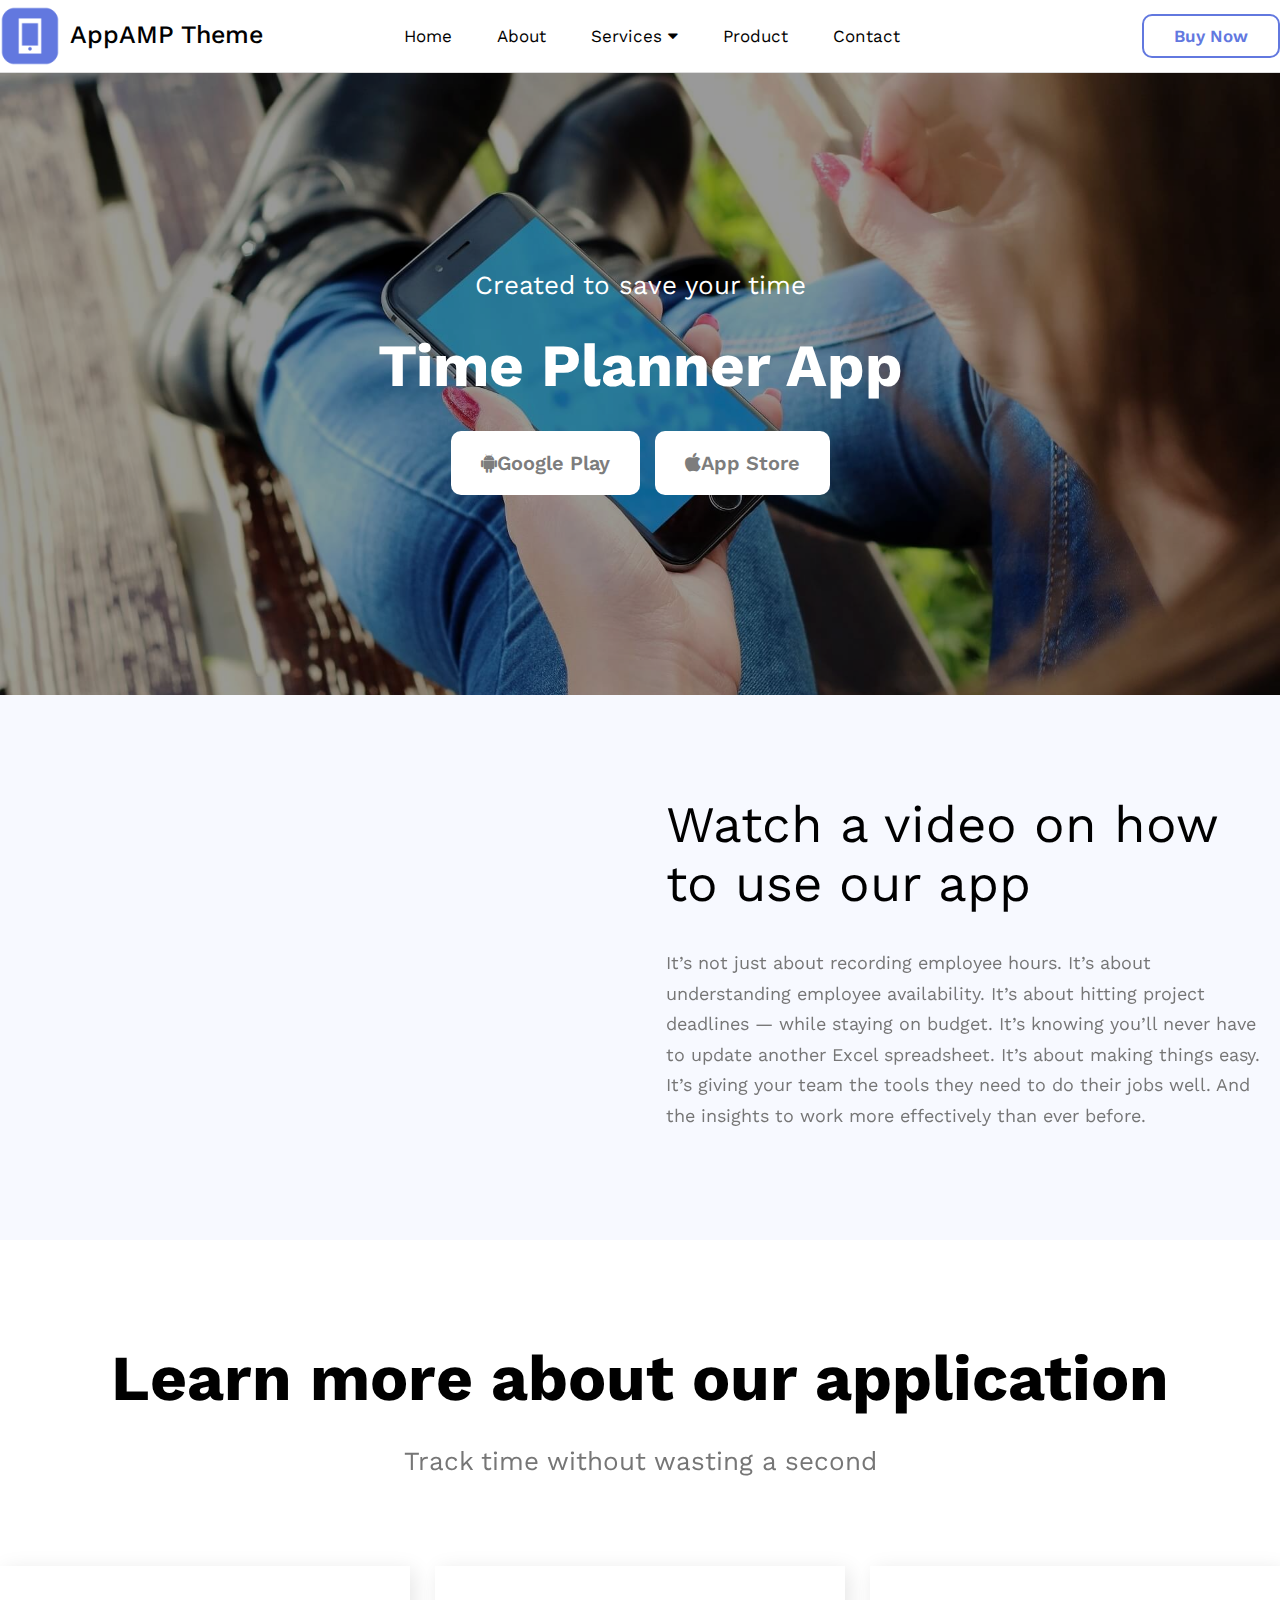
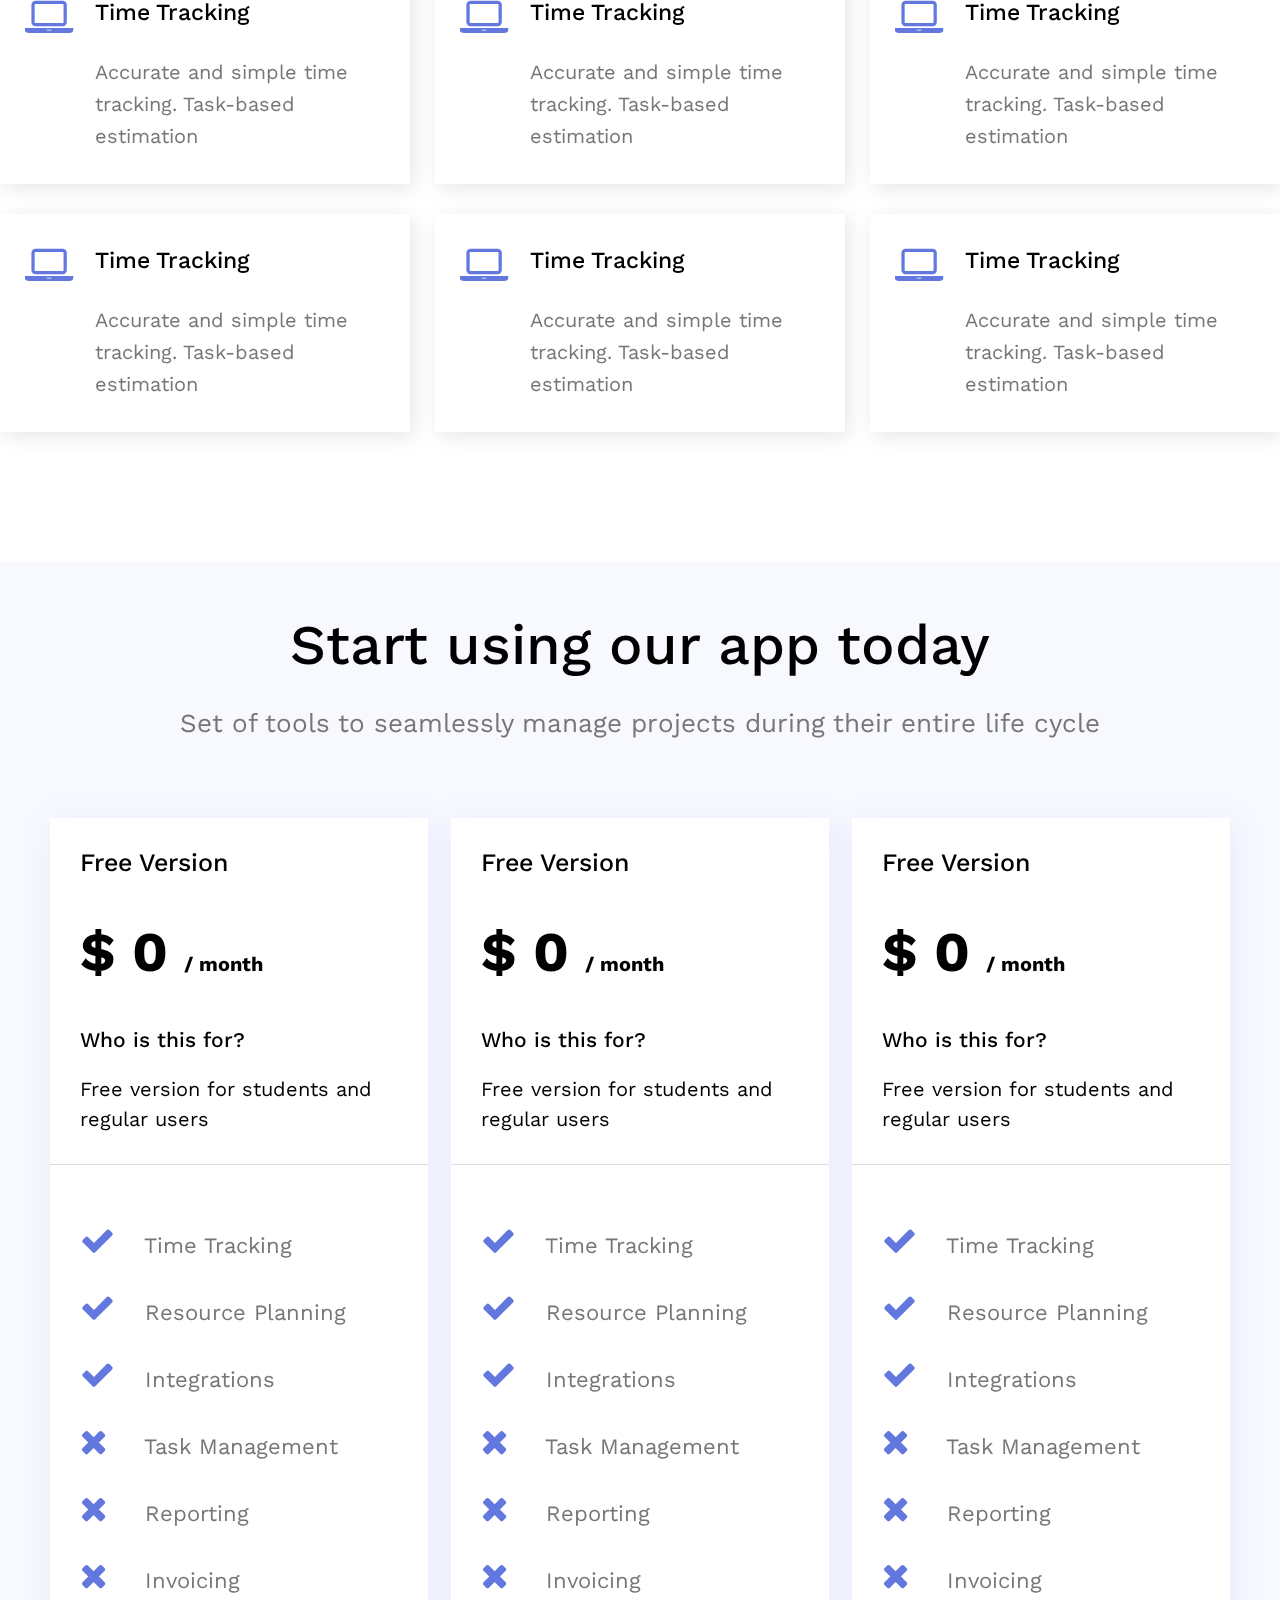
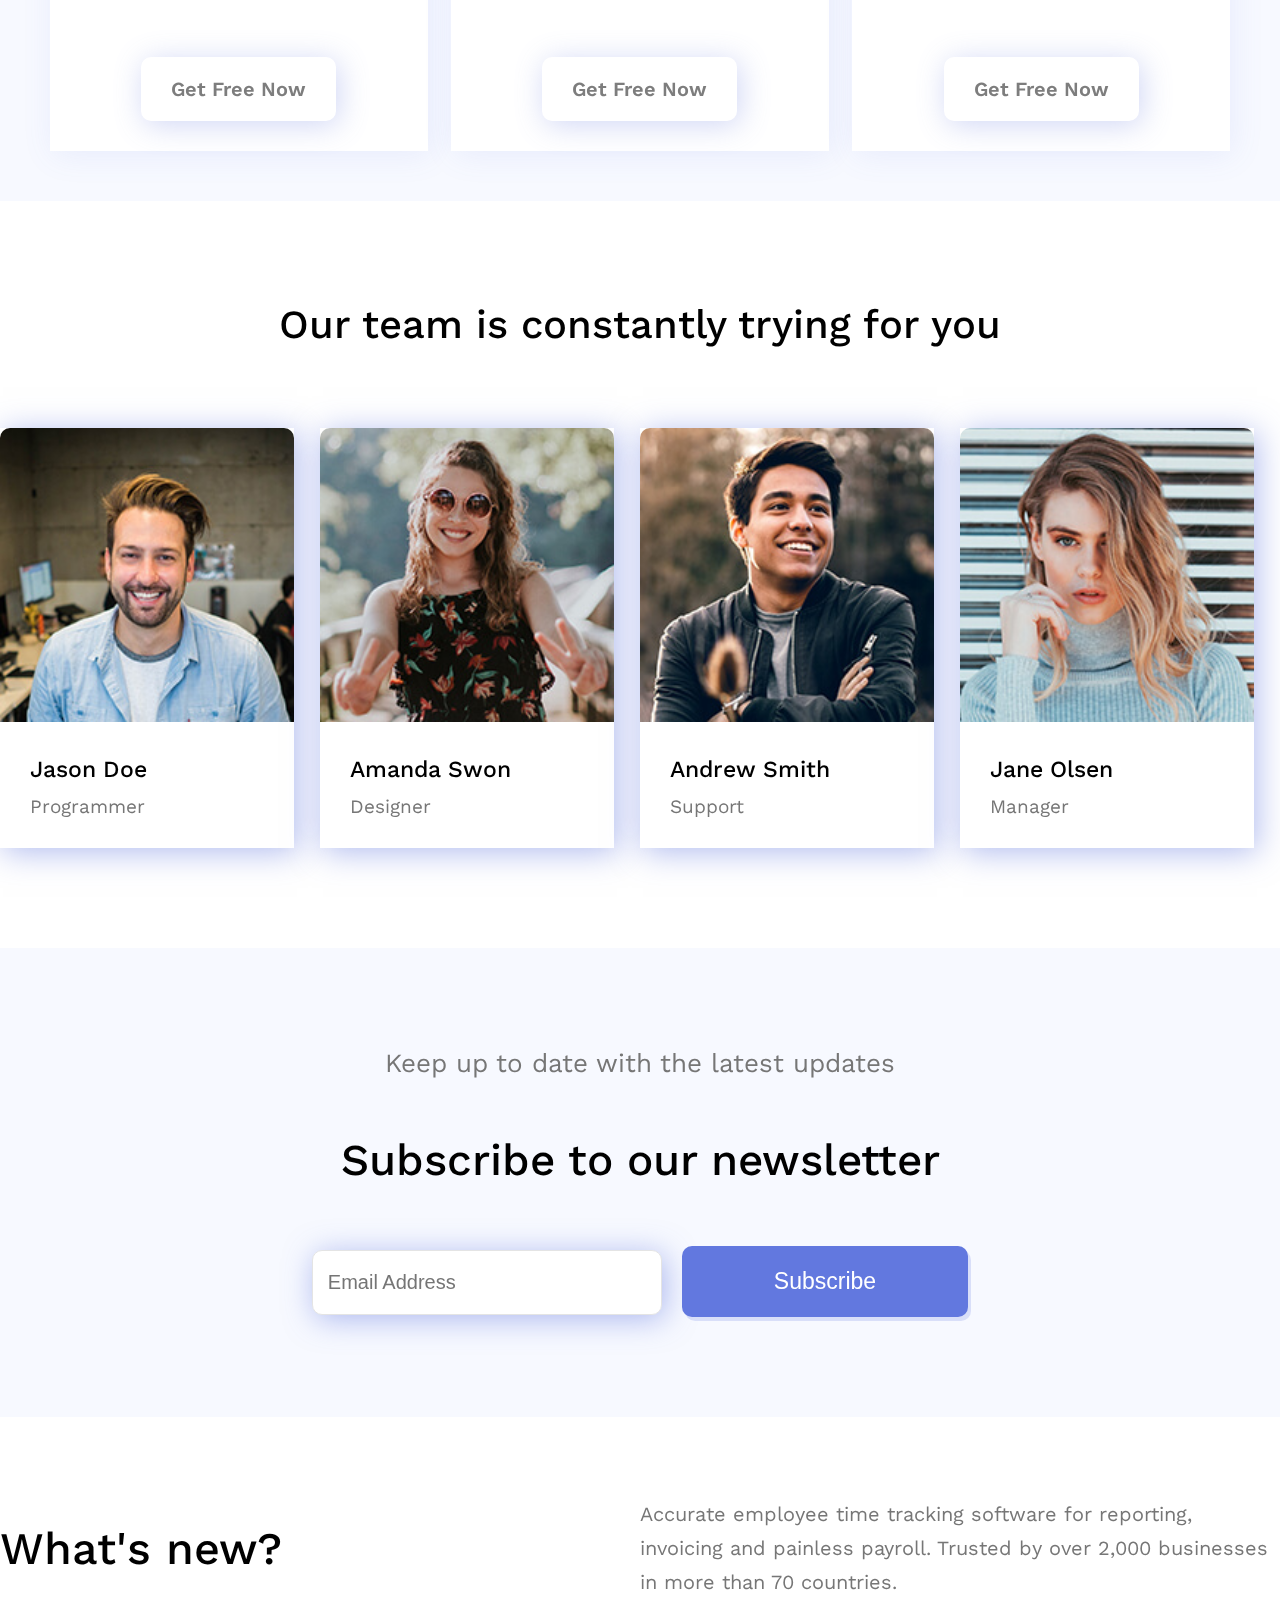
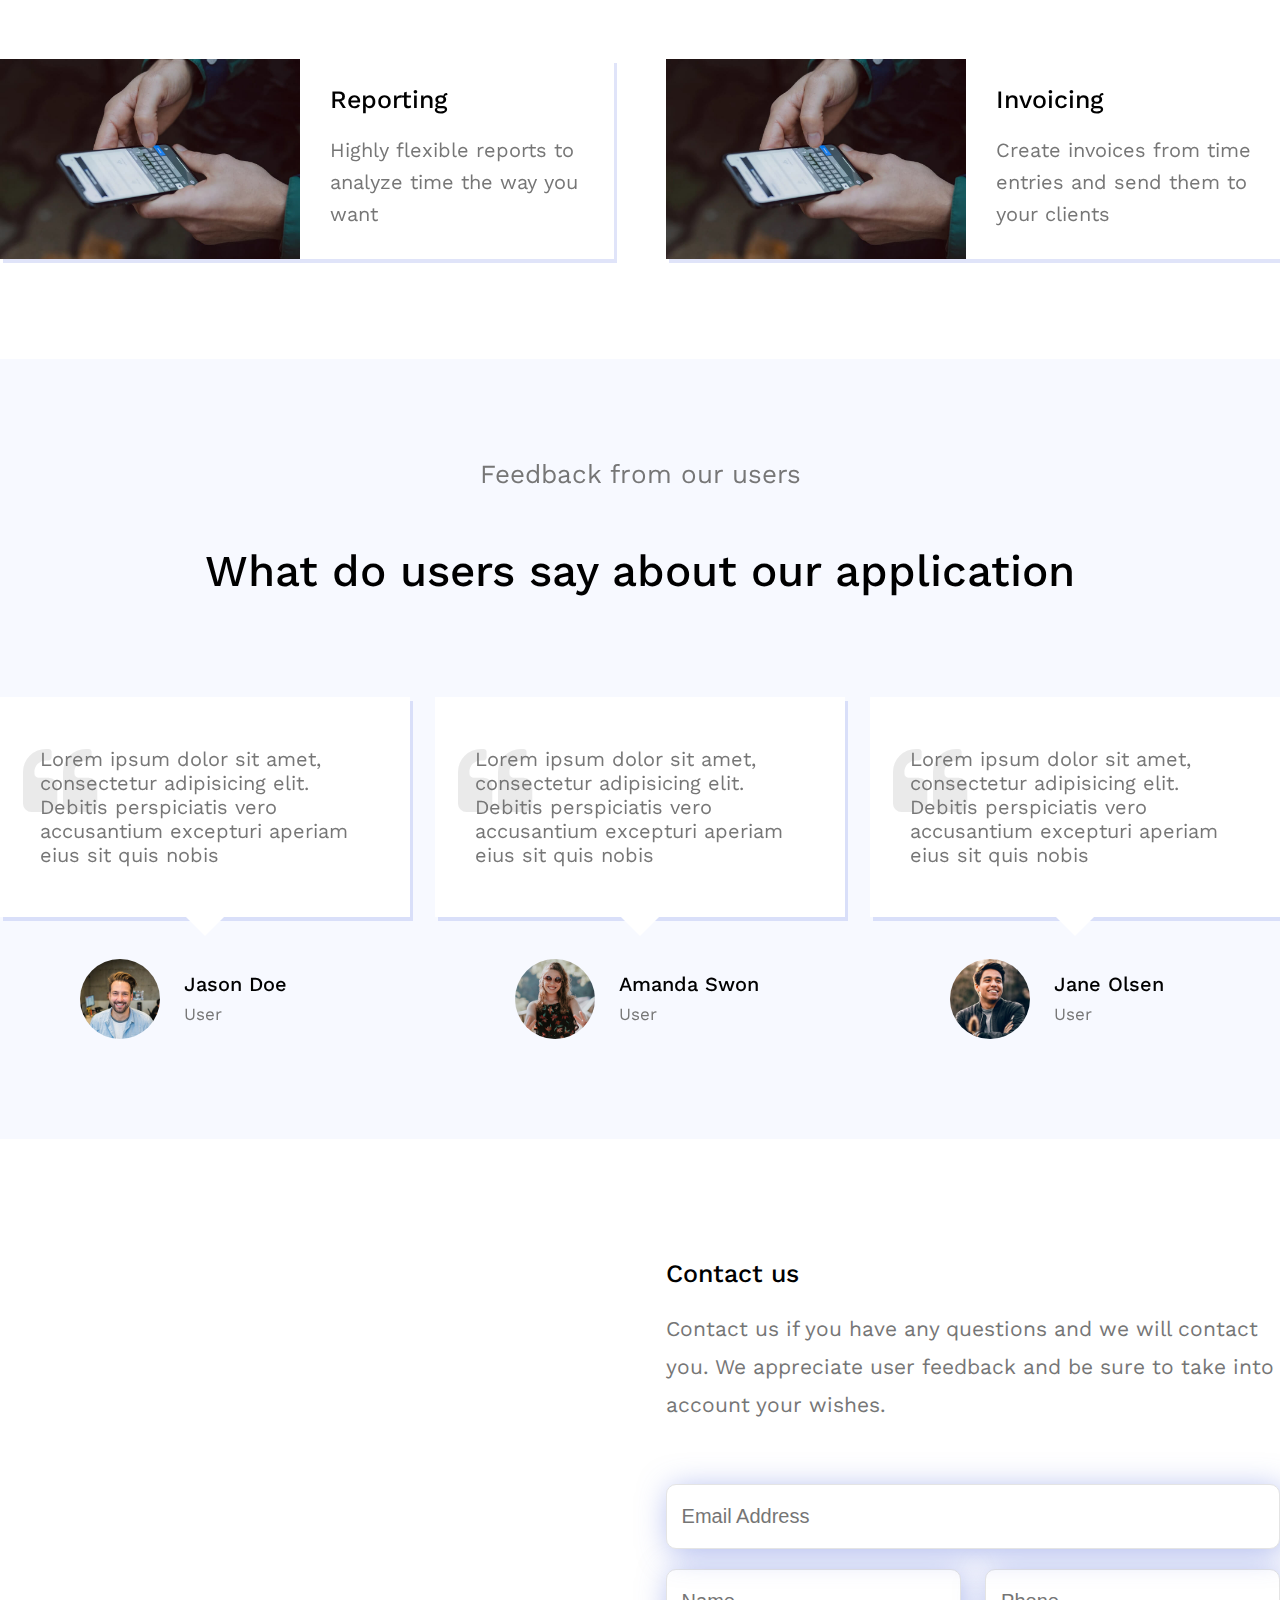
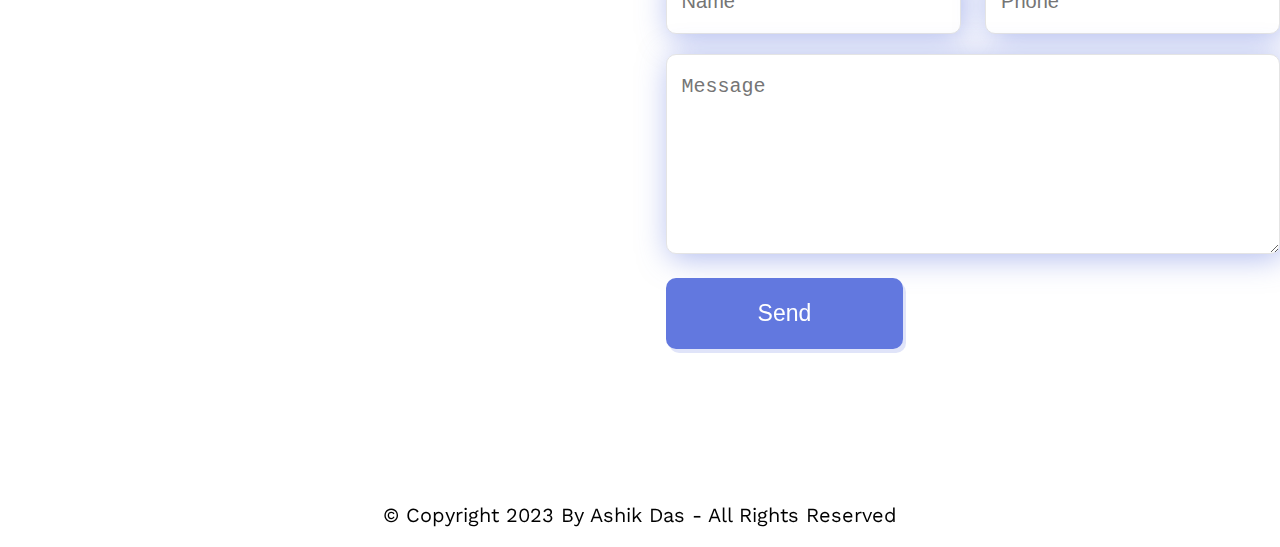
<file: index.html>
<!DOCTYPE html>
<html lang="en">
<head>
    <meta charset="UTF-8">
    <meta http-equiv="X-UA-Compatible" content="IE=edge">
    <meta name="viewport" content="width=device-width, initial-scale=1.0">
    <title>Document</title>
    <link rel="preconnect" href="https://fonts.googleapis.com">
    <link rel="preconnect" href="https://fonts.gstatic.com" crossorigin>
    <link href="https://fonts.googleapis.com/css2?family=Work+Sans:ital,wght@0,200;0,300;0,400;0,500;0,600;0,700;0,800;0,900;1,200;1,300;1,400;1,500;1,600;1,700;1,800&display=swap" rel="stylesheet">
    <link rel="stylesheet" href="https://cdnjs.cloudflare.com/ajax/libs/font-awesome/4.7.0/css/font-awesome.css" integrity="sha512-5A8nwdMOWrSz20fDsjczgUidUBR8liPYU+WymTZP1lmY9G6Oc7HlZv156XqnsgNUzTyMefFTcsFH/tnJE/+xBg==" crossorigin="anonymous" referrerpolicy="no-referrer" />
    <link rel="stylesheet" href="style.css">
</head>
<body>
    
    <div class="header-section clear">
        <div class="mid-content">
            <div class="header-logo left">
                <a class="logo" href="#">
                    <img src="img/logo.png" alt="">
                    <span>AppAMP Theme</span>
                </a>
            </div>
            <div class="header-menu left">
                <div class="primary-menu">
                    <ul>
                        <li><a href="#">Home</a></li>
                        <li><a href="#">About</a></li>
                        <li><a href="#">Services <i class="fa fa-caret-down" aria-hidden="true"></i></a>
                            <ul>
                                <li><a href="#">Time Planner App</a></li>
                                <li><a href="#">Health Tracker App</a></li>
                                <li><a href="#">Food Chooser App</a></li>
                            </ul>
                        </li>
                        <li><a href="#">Product</a></li>
                        <li><a href="#">Contact</a></li>
                    </ul>
                </div>
            </div>
            <div class="header-button left">
                <a class="header-btn" href="#">Buy Now</a>
            </div>
        </div>
    </div>

    <div class="banner-section">
        <div class="mid-content">
            <div class="banner-content text-center">
                <h3>Created to save your time</h3>
                <h2>Time Planner App</h2>
                <a class="default-btn" href="#"><i class="fa fa-android" aria-hidden="true"></i>Google Play</a>
                <a class="default-btn" href="#"><i class="fa fa-apple" aria-hidden="true"></i>App Store</a>
            </div>
        </div>
    </div>

    <div class="banner-bottom clear">
        <div class="mid-content">
            <div class="video-left left">
                <iframe width="100%" height="341" src="https://www.youtube.com/embed/7MnP25BL-wI" title="Young Man Using Smart Phone I Homem Navegando no Celular" frameborder="0" allow="accelerometer; autoplay; clipboard-write; encrypted-media; gyroscope; picture-in-picture; web-share" allowfullscreen></iframe>
            </div>
            <div class="video-content-right right">
                <h3>Watch a video on how to use our app</h3>
                <p>It’s not just about recording employee hours. It’s about understanding employee availability. It’s about hitting project deadlines — while staying on budget. It’s knowing you’ll never have to update another Excel spreadsheet. It’s about making things easy. It’s giving your team the tools they need to do their jobs well. And the insights to work more effectively than ever before.</p>
            </div>
        </div>
    </div>

    <div class="service-section">
        <div class="mid-content">
            <div class="section-title text-center">
                <h1>Learn more about our application</h1>
                <p>Track time without wasting a second</p>
            </div>
            <div class="services-items clear">

                <div class="service-box left">
                    <div class="s-icon">
                        <span><i class="fa fa-laptop" aria-hidden="true"></i></span>
                    </div>
                    <div class="s-content">
                        <h3>Time Tracking</h3>
                        <p>Accurate and simple time tracking. Task-based estimation</p>
                    </div>
                </div>
                <div class="service-box left">
                    <div class="s-icon">
                        <span><i class="fa fa-laptop" aria-hidden="true"></i></span>
                    </div>
                    <div class="s-content">
                        <h3>Time Tracking</h3>
                        <p>Accurate and simple time tracking. Task-based estimation</p>
                    </div>
                </div>
                <div class="service-box left">
                    <div class="s-icon">
                        <span><i class="fa fa-laptop" aria-hidden="true"></i></span>
                    </div>
                    <div class="s-content">
                        <h3>Time Tracking</h3>
                        <p>Accurate and simple time tracking. Task-based estimation</p>
                    </div>
                </div>
                <div class="service-box left">
                    <div class="s-icon">
                        <span><i class="fa fa-laptop" aria-hidden="true"></i></span>
                    </div>
                    <div class="s-content">
                        <h3>Time Tracking</h3>
                        <p>Accurate and simple time tracking. Task-based estimation</p>
                    </div>
                </div>
                <div class="service-box left">
                    <div class="s-icon">
                        <span><i class="fa fa-laptop" aria-hidden="true"></i></span>
                    </div>
                    <div class="s-content">
                        <h3>Time Tracking</h3>
                        <p>Accurate and simple time tracking. Task-based estimation</p>
                    </div>
                </div>
                <div class="service-box left">
                    <div class="s-icon">
                        <span><i class="fa fa-laptop" aria-hidden="true"></i></span>
                    </div>
                    <div class="s-content">
                        <h3>Time Tracking</h3>
                        <p>Accurate and simple time tracking. Task-based estimation</p>
                    </div>
                </div>

            </div>
        </div>
    </div>
    <div class="pricing-table-section">
        <div class="mid-content">
            <div class="section-title text-center">
                <h2>Start using our app today</h2>
                <p>Set of tools to seamlessly manage projects during their entire life cycle</p>
            </div>
            <div class="pricing-tables clear">
                <div class="pricing-table-item left">
                    <div class="p-heading">
                        <h4>Free Version</h4>
                        <h1>$ 0 <span>/ month</span></h1>
                        <h5>Who is this for?</h5>
                        <p>Free version for students and regular users</p>
                    </div>
                    <div class="p-content">
                        <ul>
                            <li> <span><i class="fa fa-check" aria-hidden="true"></i></span> Time Tracking</li>
                            <li> <span><i class="fa fa-check" aria-hidden="true"></i></span> Resource Planning</li>
                            <li> <span><i class="fa fa-check" aria-hidden="true"></i></span> Integrations</li>
                            <li> <span><i class="fa fa-times" aria-hidden="true"></i></span> Task Management</li>
                            <li> <span><i class="fa fa-times" aria-hidden="true"></i></span> Reporting</li>
                            <li> <span><i class="fa fa-times" aria-hidden="true"></i></span> Invoicing</li>
                        </ul>
                        <div class="p-button text-center">
                            <a href="#" class="default-btn">Get Free Now</a>
                        </div>
                        
                    </div>
                </div>
                <div class="pricing-table-item left">
                    <div class="p-heading">
                        <h4>Free Version</h4>
                        <h1>$ 0 <Span>/ month</Span></h1>
                        <h5>Who is this for?</h5>
                        <p>Free version for students and regular users</p>
                    </div>
                    <div class="p-content">
                        <ul>
                            <li> <span><i class="fa fa-check" aria-hidden="true"></i></span> Time Tracking</li>
                            <li> <span><i class="fa fa-check" aria-hidden="true"></i></span> Resource Planning</li>
                            <li> <span><i class="fa fa-check" aria-hidden="true"></i></span> Integrations</li>
                            <li> <span><i class="fa fa-times" aria-hidden="true"></i></span> Task Management</li>
                            <li> <span><i class="fa fa-times" aria-hidden="true"></i></span> Reporting</li>
                            <li> <span><i class="fa fa-times" aria-hidden="true"></i></span> Invoicing</li>
                        </ul>
                        <div class="p-button text-center">
                            <a href="#" class="default-btn">Get Free Now</a>
                        </div>
                        
                    </div>
                </div>
                <div class="pricing-table-item left">
                    <div class="p-heading">
                        <h4>Free Version</h4>
                        <h1>$ 0 <span>/ month</span></h1>
                        <h5>Who is this for?</h5>
                        <p>Free version for students and regular users</p>
                    </div>
                    <div class="p-content">
                        <ul>
                            <li> <span><i class="fa fa-check" aria-hidden="true"></i></span> Time Tracking</li>
                            <li> <span><i class="fa fa-check" aria-hidden="true"></i></span> Resource Planning</li>
                            <li> <span><i class="fa fa-check" aria-hidden="true"></i></span> Integrations</li>
                            <li> <span><i class="fa fa-times" aria-hidden="true"></i></span> Task Management</li>
                            <li> <span><i class="fa fa-times" aria-hidden="true"></i></span> Reporting</li>
                            <li> <span><i class="fa fa-times" aria-hidden="true"></i></span> Invoicing</li>
                        </ul>
                        <div class="p-button text-center">
                            <a href="#" class="default-btn">Get Free Now</a>
                        </div>
                        
                    </div>
                </div>
            </div>          
        </div>
    </div>

    <div class="team-section">
        <div class="mid-content">
            <div class="section-title text-center">
                <h2>Our team is constantly trying for you</h2>
            </div>
            <div class="team-members clear">

                <div class="member left">
                    <img src="img/face1.jpg" alt="">
                    <div class="member-bio">
                        <h4>Jason Doe</h4>
                        <p>Programmer</p>
                    </div>
                </div>
                <div class="member left">
                    <img src="img/face2.jpg" alt="">
                    <div class="member-bio">
                        <h4>Amanda Swon</h4>
                        <p>Designer</p>
                    </div>
                </div>
                <div class="member left">
                    <img src="img/face3.jpg" alt="">
                    <div class="member-bio">
                        <h4>Andrew Smith</h4>
                        <p>Support</p>
                    </div>
                </div>
                <div class="member left">
                    <img src="img/face4.jpg" alt="">
                    <div class="member-bio">
                        <h4>Jane Olsen</h4>
                        <p>Manager</p>
                    </div>
                </div>
            </div>
        </div>
    </div>

    <div class="newslatter-section p-bg">
        <div class="mid-content">
            <div class="section-title newslatter-title text-center">
                <p>Keep up to date with the latest updates</p>
                <h2>Subscribe to our newsletter</h2>
                <div class="newslatter-form">
                    <form action="#">
                        <input type="email" class="default-input" placeholder="Email Address">
                        <button class="submit-btn" type="submit">Subscribe</button>
                    </form>
                </div>
            </div>
        </div>
    </div>
    <div class="blog-section">
        <div class="mid-content">
            <div class="blog-title clear">
                <div class="b-hading left">
                    <h2>What's new?</h2>
                </div>
                <div class="b-content right">
                    <p>Accurate employee time tracking software for reporting, invoicing and painless payroll. Trusted by over 2,000 businesses in more than 70 countries.</p>
                </div>
            </div>
            <div class="blog-items clear">
                <div class="blog-post-item left">
                    <img src="img/02.jpg" alt="">
                    <div class="blog-post-content">
                        <h3>Reporting</h3>
                        <p>Highly flexible reports to analyze time the way you want</p>
                    </div>
                </div>
                <div class="blog-post-item right">
                    <img src="img/02.jpg" alt="">
                    <div class="blog-post-content">
                        <h3>Invoicing</h3>
                        <p>Create invoices from time entries and send them to your clients</p>
                    </div>
                </div>   
            </div>
        </div>
    </div>

    <div class="testimonial-section p-bg">
        <div class="mid-content">
            <div class="section-title newslatter-title text-center">
                <p>Feedback from our users</p>
                <h2>What do users say about our application</h2>
            </div>
            <div class="testimonial-items clear">
                <div class="t-item left">
                    <div class="t-content">
                        <p>
                            Lorem ipsum dolor sit amet, consectetur adipisicing elit. Debitis perspiciatis vero accusantium excepturi aperiam eius sit quis nobis</p>
                    </div>
                    <div class="t-user-img clear">
                        <img src="img/face1.jpg" alt="">
                        <div class="t-user-bio">
                            <h4>Jason Doe</h4>
                            <span>User</span>
                        </div>
                    </div>
                </div>
                <div class="t-item left">
                    <div class="t-content">
                        <p>
                            Lorem ipsum dolor sit amet, consectetur adipisicing elit. Debitis perspiciatis vero accusantium excepturi aperiam eius sit quis nobis</p>
                    </div>
                    <div class="t-user-img clear">
                        <img src="img/face2.jpg" alt="">
                        <div class="t-user-bio">
                            <h4>Amanda Swon</h4>
                            <span>User</span>
                        </div>
                    </div>
                </div>
                <div class="t-item left">
                    <div class="t-content">
                        <p>
                            Lorem ipsum dolor sit amet, consectetur adipisicing elit. Debitis perspiciatis vero accusantium excepturi aperiam eius sit quis nobis</p>
                    </div>
                    <div class="t-user-img clear">
                        <img src="img/face3.jpg" alt="">
                        <div class="t-user-bio">
                            <h4>Jane Olsen</h4>
                            <span>User</span>
                        </div>
                    </div>
                </div>
            </div>
        </div>
    </div>

    <div class="contract-section">
        <div class="mid-contract">
            <div class="cotract-row clear">
                <div class="content-left-map left">
                    <iframe src="https://www.google.com/maps/embed?pb=!1m18!1m12!1m3!1d233668.27347542444!2d90.4192817!3d23.780636449999992!2m3!1f0!2f0!3f0!3m2!1i1024!2i768!4f13.1!3m3!1m2!1s0x3755b8b087026b81%3A0x8fa563bbdd5904c2!2sDhaka!5e0!3m2!1sen!2sbd!4v1682064048057!5m2!1sen!2sbd" width="100%" height="800" style="border:0;" allowfullscreen="" loading="lazy" referrerpolicy="no-referrer-when-downgrade"></iframe>
                </div>
                <div class="content-right-form right">
                    <h4>Contact us</h4>
                    <p>Contact us if you have any questions and we will contact you. We appreciate user feedback and be sure to take into account your wishes.</p>
                    <div class="footer-contact-form clear">
                        <form action="#">
                            <input type="email" placeholder="Email Address" class="default-input w100">
                            <input type="text" placeholder="Name" class="default-input w50 left">
                            <input type="text" placeholder="Phone" class="default-input w50 right">
                            <textarea class="default-input w100" placeholder="Message"></textarea>
                            <button type="submit" class="submit-btn">Send</button>
                        </form>
                    </div>
                </div>
            </div>
            <div class="footer text-center">
                <p>© Copyright 2023 By Ashik Das - All Rights Reserved</p>
            </div>
        </div>
    </div>

</body>
</html>
</file>
<file: style.css>
*{
    margin: 0;
    padding: 0;
}
.text-left{
    text-align: left;
}
.text-center{
    text-align: center;
}
.text-right{
    text-align: right;
}
.clear::after{
    content: "";
    clear:both;
    display: block;
}
.left{
    float:left;
}
.right{
    float:right;
}
img{
    max-width: 100%;
}
a{
    text-decoration: none;
}
.mid-content{
    max-width: 1300px;
    margin:auto;
}

.p-bg{
    background-color: #f7f9ff;
}

/* Main CSS Beginning */
body,h1,h2,h3,h4,h5,p,a,span{
    font-family: 'Work Sans', sans-serif;
}

.header-section{
    background-color: #ffff;
    border-bottom: 1px solid #ddd;
    padding: 6px 0;
    position: fixed;
    left: 0;
    top: 0;
    z-index: 99;
    width: 100%;
}
.header-section a{
    color: #010101;
}
.logo img {
    height: 60px;
    float: left;
    margin-right: 10px;
}
.logo span {
    display: inline-block;
    margin-top: 14px;
    font-size: 25px;
    font-weight: 500;
}
.header-logo{
    width: 30%;
}
.header-menu{
    width: 56%;
}
.header-button{
    width: 14%;
    text-align: right;
}
.header-btn{
    border: 2px solid #6278df;
    display: inline-block;
    padding: 10px 30px;
    border-radius: 10px;
    margin-top: 8px;
    color: #6278df !important;
    font-size: 17px;
    font-weight: 600;
}
.primary-menu{}
.primary-menu ul{}
.primary-menu ul li{
    display: inline-block;
}
.primary-menu ul li a{
    display:block;
    padding: 0 20px;
    font-size: 17px;
    line-height: 60px;
}
.primary-menu ul li a:hover{}

/* Dropdown Menu CSS */
.primary-menu ul li{
    position: relative;
}
.primary-menu ul li ul{
    position: absolute;
    left: 0;
    top: 100%;
    width: 300px;
    background: #ffff;

    opacity: 0;
    visibility: hidden;
    transition: .4s;
    transform: scaleY(0);
    transform-origin: top center;
}
.primary-menu ul li ul li{
    display: block;
}
.primary-menu ul li:hover ul{
    opacity: 1;
    visibility: visible;
    transform: scaleY(1);
}


/* Banner CSS */
.banner-section{
    background: url(img/mbr-4.jpg) no-repeat center center;
    background-size: cover;
    padding: 200px 0;
    color: #fff;

    position: relative;
    z-index: 9;
    margin-top: 70px;
}
.banner-section::after{
    content: "";
    position:absolute;
    left: 0;
    top: 0;
    height: 100%;
    width: 100%;

    background: rgba(0, 0, 0, .4);
    z-index: -1;
}
.banner-content{}
.banner-content h3{
    font-size: 26px;
    font-weight: 400;
}
.banner-content h2{
    font-size: 60px;
    margin: 30px 0;
}
.default-btn{
    color: #7d7d7d;
    padding: 20px 30px;
    background: #fff;
    display: inline-block;
    font-size: 20px;
    font-weight: 600;
    margin-left: 5px;
    margin-right: 5px;
    border-radius: 10px;
    transition: .4s;
}
.default-btn:hover{
    background: #6278df;
    color: #fff;
}


/* Banner Section */
.banner-bottom{
    background: #f7f9ff;
    padding: 100px 0;
}
.video-left{
    width: 48%;
}
.video-content-right{
    width: 48%;
}
.video-content-right h3 {
    font-size: 51px;
    font-weight: 400;
    margin-bottom: 35px;
}
.video-content-right p {
    color: #767676;
    font-size: 18px;
    line-height: 1.7em;
}

/* Service Section */
.service-section{
    background: #fff;
    padding: 100px 0;
}
.section-title h1 {
    font-size: 64px;
    margin-bottom: 30px;
}
.section-title p {
    color: #767676;
    font-size: 26px;
}

/* Service Items */
.services-items {
    margin-top: 90px;
}
.section-title h1 {
    font-size: 64px;
    margin-bottom: 30px;
}
.section-title p {
    color: #767676;
    font-size: 26px;
}

/*  Serice Item  */
.services-items {
    margin-top: 90px;
}
.service-box {
    width: 32%;
    box-shadow: 4px 4px 20px 0 rgba(0,0,0,.1);
    margin-right: 2%;
    margin-bottom: 30px;
    padding: 25px;
    box-sizing: border-box;
}
.service-box:nth-child(3n+3) {
    margin-right: 0;
}
.s-icon {
    width: 60px;
    float: left;
    min-height: 168px;
    font-size: 45px;
    color: #6278df;
    margin-right: 10px;
}
.s-content {
    margin-top: 8px;
}
.s-content h3 {
    font-size: 23px;
    font-weight: 500;
    margin-bottom: 30px;
}
.s-content p {
    color: #767676;
    font-size: 20px;
    line-height: 1.6em;
}

/* Pricing Table CSS */
.pricing-table-section{
    background: #f7f9ff;
    padding: 50px;
}
.section-title h2{
    font-size: 56px;
    font-weight: 500;
    margin-bottom: 30px;
}
.pricing-tables{
    margin-top: 80px;
}
.pricing-table-item{
    width: 32%;
    margin-right: 2%;
    background: #fff;
    box-shadow: 3px 4px 30px 0 rgba(98, 120, 223,.1);
}
.pricing-table-item:nth-child(3){
    margin-right: 0;
}
.p-heading{
    padding: 30px;
    border-bottom: 1px solid #ddd;
    transition: .3s;
}
.p-content{
    padding: 30px;
}

.p-heading h4 {
    font-size: 25px;
    font-weight: 500;
}
.p-heading h1 {
    margin: 42px 0;
    font-size: 56px;
}
.p-heading h1 span {
    font-size: 20px;
}

.p-heading h5 {
    font-weight: 500;
    font-size: 21px;
    margin-bottom: 22px;
}
.p-heading p {
    font-size: 20px;
    line-height: 1.5em;
}

.p-content ul{
    list-style: none;
}
.p-content ul li {
    margin: 25px 0;
    color: #767676;
    font-size: 22px;
}
.p-content ul li span {
    display: inline-block;
    font-size: 35px;
    color: #6278df;
    width: 57px;
}
.p-button{
    margin-top: 60px;
}
.p-button .default-btn{
    box-shadow: 3px 4px 30px 0 rgba(98, 120, 223,.3);
}

.pricing-table-item:hover .p-heading{
    background: #6278df;
    color: #fff;
}
.pricing-table-item:hover .p-button .default-btn{
    background: #6278df;
    color: #fff;
}

/* CSS for Team Section */

.team-section{
    padding: 100px 0;
}
.team-section .section-title h2{
    font-size: 40px;
}

.member{
    width: 23%;
    margin-right: 2%;
    background: #fff;
    box-shadow: 3px 4px 30px 0 rgba(98, 120, 223, .5);
}
.member img{
    width: 100%;
    border-radius: 10px 10px 0 0;
}
.member-bio{
    padding: 30px;
}
.member-bio h4{
    font-size: 23px;
    margin-bottom: 12px;
    font-weight: 500;
}
.member-bio p{
    color: #767676;
    font-size: 19px;
}
.team-members{
    margin-top: 80px;
}

/* NewsLattrer Section CSS*/
.newslatter-section{
    padding: 100px 0;
}
.newslatter-form{
    margin-top: 60px;
}

.default-input{
    width: 350px;
    padding: 20px 15px;
    font-size: 20px;
    border: 1px solid #e4e4e4;
    border-radius: 10px;
    box-shadow: 3px 4px 30px 0 rgba(98, 120, 223, .5);
    transition: .4s;
    box-sizing: border-box;
}
.default-input:focus{
    box-shadow: 3px 4px 30px 0 rgba(98, 120, 223, .5);
    border: 1px solid #6278df;
}
.submit-btn{
    background: #6278df;
    font-size: 23px;
    color: #fff;
    border: none;
    padding: 20px 90px;
    font-weight: 500;
    border-radius: 10px;
    cursor: pointer;
    display: inline-block;
    margin-left: 15px;
    box-shadow: 3px 4px 0 rgba(98, 120, 223, .2);
    border: 2px solid transparent;
    transition: .4s;
}
.submit-btn:hover{
    box-shadow: 3px 4px 0 rgba(98, 120, 223, .4);
    background: #fff;
    color: #6278df;
    border: 2px solid #6278df;
}
.section-title.newslatter-title h2{
    margin-top: 56px;
    font-size: 44px;
}

/* Blog Section CSS */
.blog-section{
    padding: 100px 0;
    padding-top: 20px;
}
.blog-title{
    padding: 60px 0px;
}
.blog-items{}

.b-hading{
    width: 50%;
}
.b-hading h2{
    font-size: 45px;
    font-weight: 500;
    margin-top: 25px;
}
.b-content{
    width: 50%;
}
.b-content p{
    color: #767676;
    font-weight: 400;
    font-size: 20px;
    line-height: 1.7em;
}
.blog-post-item img{
    float: left ;
    width: 300px;
    margin-right: 30px;
}
.blog-post-item{
    width: 48%;
    background: #fff;
    box-shadow: 3px 4px 0 rgba(98, 120, 223, .2);
}
.blog-post-content{
    margin-top: 26px;
}
.blog-post-content h3{
    font-size: 25px;
    margin-bottom: 20px;
    font-weight: 500;
}
.blog-post-content p{
    color: #767676;
    font-size: 20px;
    line-height: 1.6em;
}

/* Testimonial Section */
.testimonial-section{
    padding: 100px 0;
}
.testimonial-items{
    margin-top: 100px;
}
.t-item{
    width: 32%;
    margin-right: 2%;
}
.t-item:last-child{
    margin-right: 0;
}

.t-content{
    background: #fff;
    box-shadow: 3px 4px 0 rgba(98, 120, 223, .2);
    padding: 50px 40px;
    box-sizing: border-box;
    margin-bottom: 42px;

    position: relative 
}
.t-content::after{
    content: "";
    position: absolute;
    bottom: -19px;
    left: 0;
    right: 0;
    margin: auto;
    width: 0;
    height: 0;
    border-style: solid;
    border-width: 20px 20px 0 20px;
    border-color: #ffffff transparent transparent transparent;
}
.t-content p{
    color: #767676;
    font-size: 20px;
    font-weight: 1.8em;
    position: relative;
    margin-bottom: 0;
}
.t-content p::before {
	content: "\f10d";
	font-family: FontAwesome;
	font-size: 80px;
	position: absolute;
	opacity: .15;
	left: -17px;
	top: -4px;
}
.t-user-bio {
    position: relative;
    top: 13px;
}
.t-user-bio h4 {
    font-size: 20px;
    font-weight: 500;
    margin-bottom: 8px;
}
.t-user-bio span {
    display: inline-block;
    color: #767676;
    font-size: 17px;
}
.t-user-img {
    width: 250px;
    margin: auto;
}
.t-user-img img{
    border-radius: 50%;
    width: 80px;
    float: left;
    margin-right: 24px;
}

/* Contract Section CSS */
.contract-section{
    padding-top: 80px;
}
.cotract-row{}
.content-left-map{
    width: 48%;
}
.content-right-form{
    width: 48%;
    margin-top: 40px;
}
.footer{
    padding: 20px 0;
    margin-top: 60px;
}
.footer p{
    font-size: 20px;
}
.footer-contact-form .w100{
    width: 100%;
}
.footer-contact-form .w50{
    width: 48%;
}
.footer-contact-form .default-input{
    margin-bottom: 20px;
}

.footer-contact-form .submit-btn{
    margin-left: 0;
}
.footer-contact-form textarea{
    height: 200px;
}
.content-right-form p{
    font-size: 21px;
    color: #767676;
    line-height: 1.8em;
}
.content-right-form h4{
    font-size: 25px;
    font-weight: 500;
    margin-bottom: 22px;
}
.footer-contact-form{
    margin-top: 60px;
}
</file>
